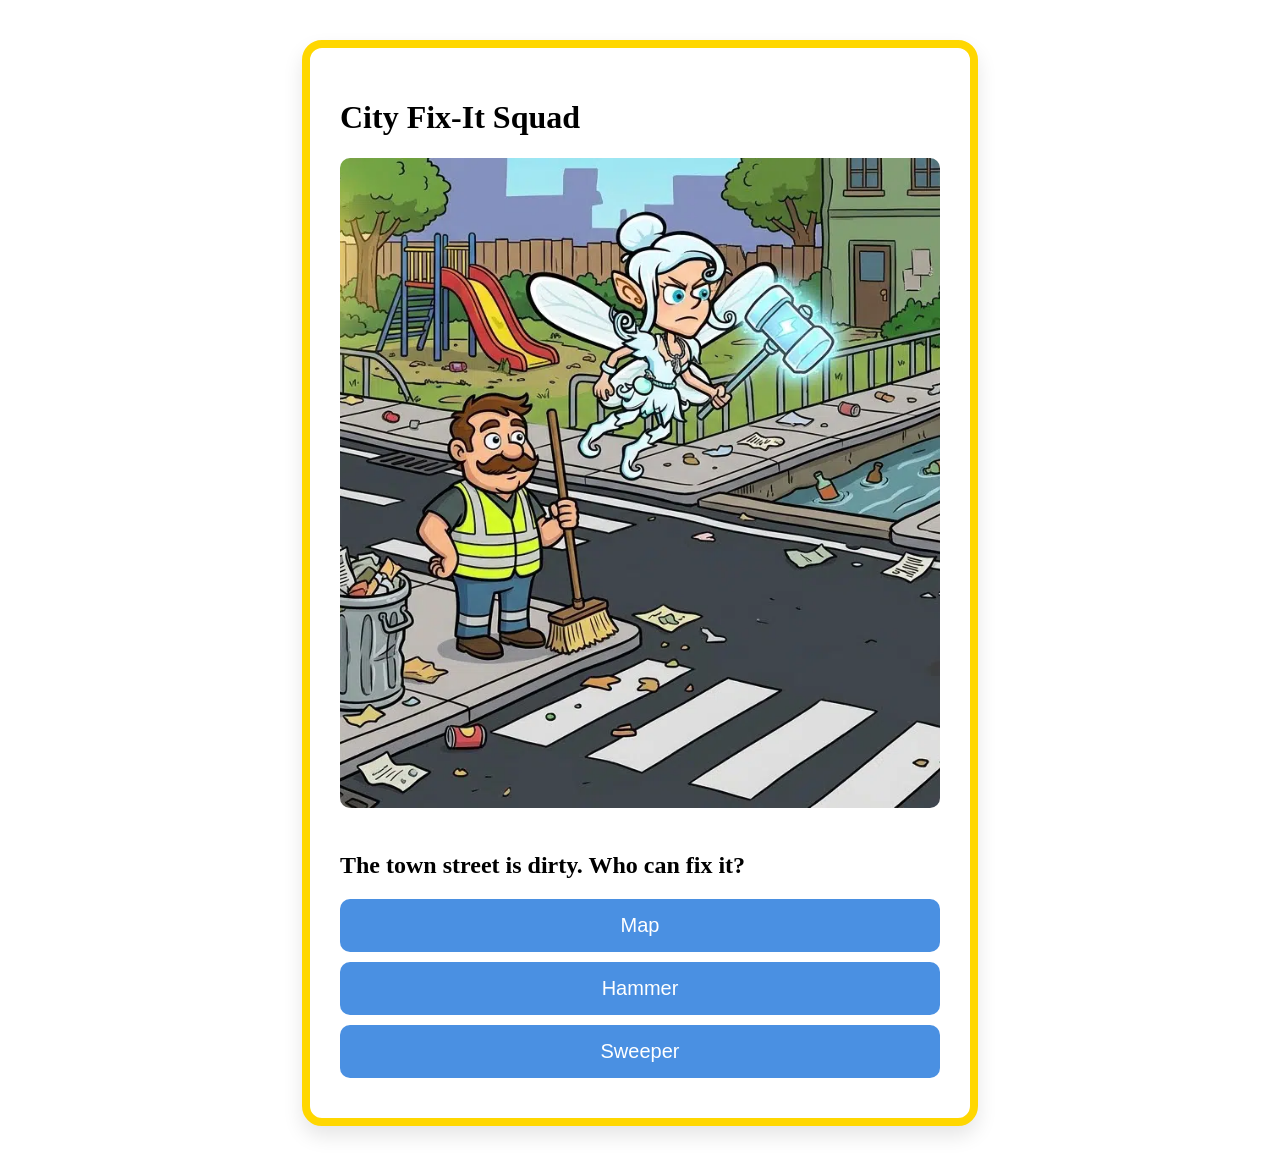
<file: index.html>
<!DOCTYPE html>
<html lang="en">
<head>
    <meta charset="UTF-8">
    <meta name="viewport" content="width=device-width, initial-scale=1.0">
    <title>City Fix-It Squad</title>
    <link rel="icon" type="image/png" href="assets/favicon.png">
    <link rel="stylesheet" href="style.css">
</head>
<body>
    <div id="terminal">
        <h1 id="title">City Fix-It Squad</h1>
        
        <img id="scene-img" src="assets/dirty-street.webp" alt="Mission">
        
        <h2 id="problem-text">Loading mission...</h2>
        <div id="choices"></div>
        <div id="feedback"></div>
    </div>
    <script src="game.js"></script>
</body>
</html>
</file>
<file: style.css>
#terminal { 
    max-width: 600px; margin: 40px auto; padding: 30px;
    background: #fff; border: 8px solid #FFD700; /* Whimsical Yellow */
    border-radius: 20px; box-shadow: 0 10px 20px rgba(0,0,0,0.1);
}
#scene-img { 
    width: 600px; 
    height: 650px; /* Standardizes the height */
    object-fit: cover; /* Crops proportionally without distortion */
    border-radius: 10px; 
    margin-bottom: 20px; 
}
.btn { 
    display: block; width: 100%; padding: 15px; margin: 10px 0;
    font-size: 20px; background: #4a90e2; color: white;
    border: none; border-radius: 10px; cursor: pointer;
}
.btn:hover { background: #357abd; transform: scale(1.02); }
</file>
